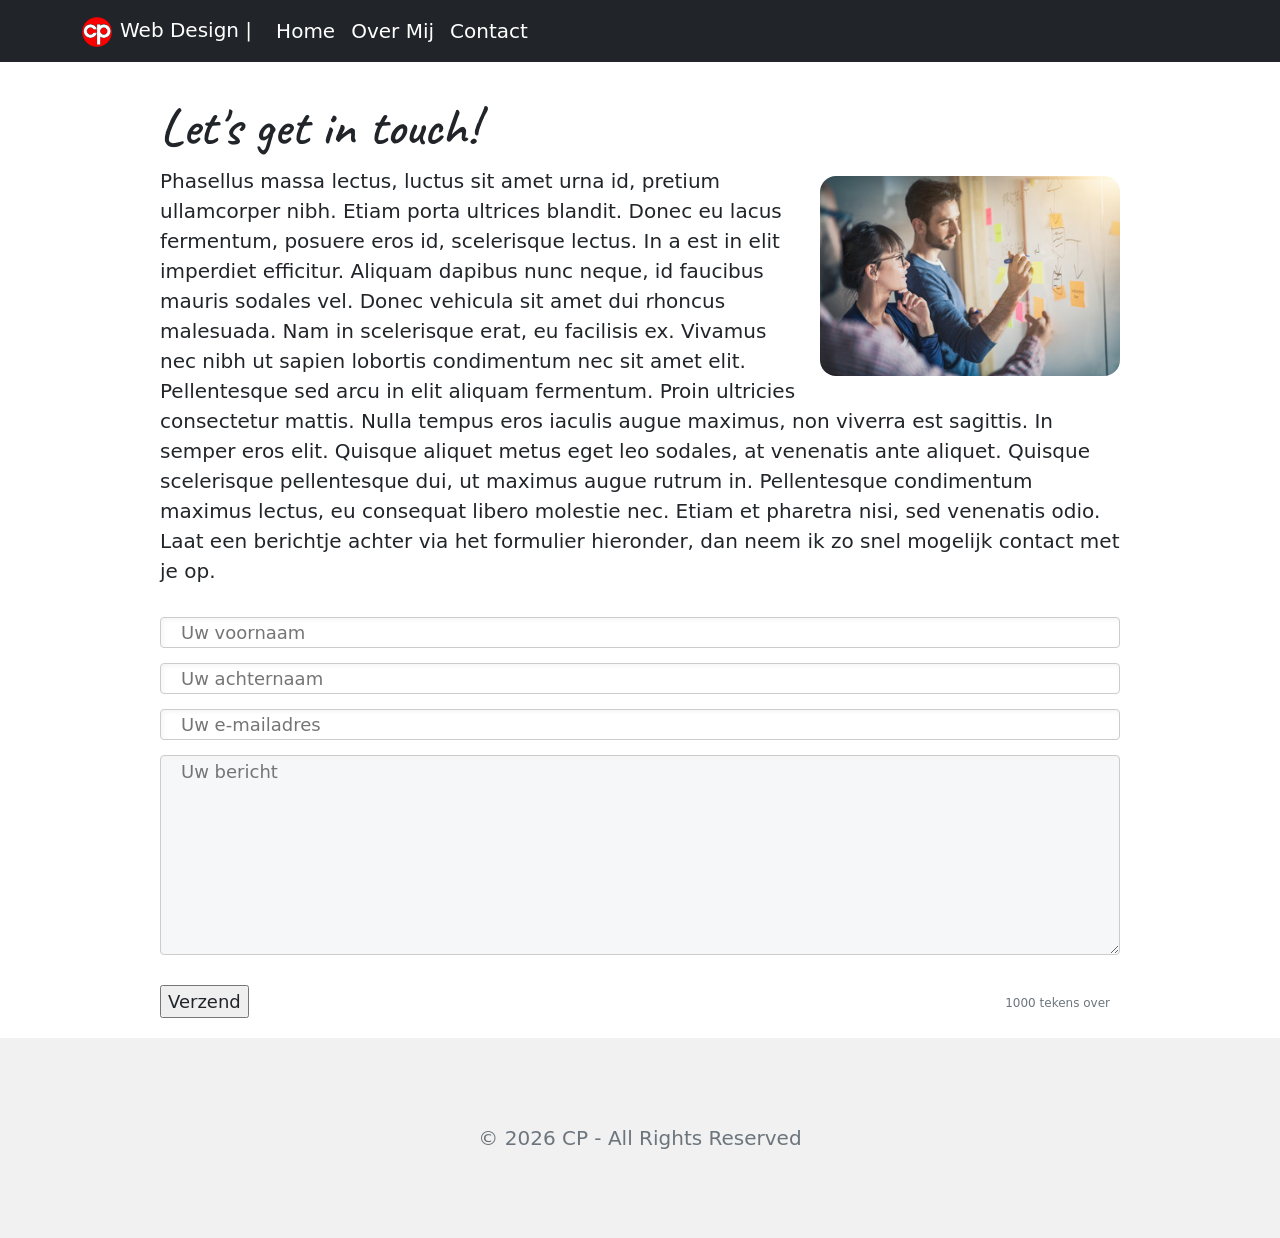
<file: contact.html>
<!DOCTYPE html>
<html lang="en">
<head>
<title>Contact</title>
<meta charset="utf-8">
<meta name="viewport" content="width=device-width, initial-scale=1">
<link href="https://cdn.jsdelivr.net/npm/bootstrap@5.3.0/dist/css/bootstrap.min.css" rel="stylesheet" integrity="sha384-9ndCyUaIbzAi2FUVXJi0CjmCapSmO7SnpJef0486qhLnuZ2cdeRhO02iuK6FUUVM" crossorigin="anonymous">
<link rel="stylesheet" href="CSS/CSS.css">
<link rel="preconnect" href="https://fonts.googleapis.com">
<link rel="preconnect" href="https://fonts.gstatic.com" crossorigin>
<link href="https://fonts.googleapis.com/css2?family=Caveat:wght@400;600&display=swap" rel="stylesheet">
<link rel="icon" type="image/png" href="Afbeeldingen/Favicon.png">
</head>
<body>
<header>
<nav class="navbar navbar-expand-md navbar-dark bg-dark fixed-top">
<div class="container"><a class="navbar-brand" href="index.html"><img src="Afbeeldingen/Logo.png" width="30" height="30" alt="Logo"><span class="ms-2">Web Design |</span></a>
<button class="navbar-toggler" type="button" data-bs-toggle="collapse" data-bs-target="#navbarCollapse">
<span class="navbar-toggler-icon"></span></button>
<div class="collapse navbar-collapse" id="navbarCollapse"><ul class="navbar-nav me-auto">
<li class="nav-item"><a class="nav-link active" href="index.html">Home</a></li>
<li class="nav-item"><a class="nav-link" href="overmij.html">Over Mij</a></li>
<li class="nav-item"><a class="nav-link" href="contact.html">Contact</a></li>
</ul>
</div>
</div>
</nav>
<script src="https://cdn.jsdelivr.net/npm/bootstrap@5.3.0/dist/js/bootstrap.bundle.min.js"></script>
</header>
<main class="container-sm mt-5 pt-5">
<div class="content-narrow">
<div class="row align-items-start mt-7">
<h1 class="hello-title">Let's get in touch!</h1>
<p class="lead"><img src="Afbeeldingen/pngtree-collaborative-business-meeting-young-asian-professionals-brainstorming-and-planning-in-office-for-.jpg" alt="Pngtree" class="laptop-img">Phasellus massa lectus, luctus sit amet urna id, pretium ullamcorper nibh. Etiam porta ultrices blandit. Donec eu lacus fermentum, posuere eros id, scelerisque lectus. In a est in elit imperdiet efficitur. Aliquam dapibus nunc neque, id faucibus mauris sodales vel. Donec vehicula sit amet dui rhoncus malesuada. Nam in scelerisque erat, eu facilisis ex. Vivamus nec nibh ut sapien lobortis condimentum nec sit amet elit. Pellentesque sed arcu in elit aliquam fermentum. Proin ultricies consectetur mattis. Nulla tempus eros iaculis augue maximus, non viverra est sagittis. In semper eros elit.
Quisque aliquet metus eget leo sodales, at venenatis ante aliquet. Quisque scelerisque pellentesque dui, ut maximus augue rutrum in. Pellentesque condimentum maximus lectus, eu consequat libero molestie nec. Etiam et pharetra nisi, sed venenatis odio. Laat een berichtje achter via het formulier hieronder, dan neem ik zo snel mogelijk contact met je op.</p>
<form id="contactform" action="https://formspree.io/f/mbdroonj" method="post">
<input type="text" name="voornaam" placeholder="Uw voornaam" maxlength="20"/>
<input type="text" name="achternaam" placeholder="Uw achternaam" maxlength="20"/>
<input type="email" name="email" required placeholder="Uw e-mailadres"/>
<input type="hidden" name="_subject" value="Website contact"/>
<div class="textarea-wrapper">
<textarea id="message" name="message" placeholder="Uw bericht" maxlength="1000" rows="6" required></textarea>
<input type="text" name="_gotcha" style="display:none"/>
<input type="submit" value="Verzend">
<small><span id="charsLeft">1000</span> tekens over</small>
</div>
</div>
</form>
</div>
</div>
</main>
<footer class="footer"><div class="footer-inner">© 2026 CP - All Rights Reserved</div></footer>
<script>
const textarea = document.getElementById('message');
const counter = document.getElementById('charsLeft');
const max = textarea.maxLength;
function updateCount() {
const used = textarea.value.length;
counter.textContent = max - used;
}
textarea.addEventListener('input', updateCount);
updateCount(); // set correct value on page load
</script>
</body>
</html>
</file>
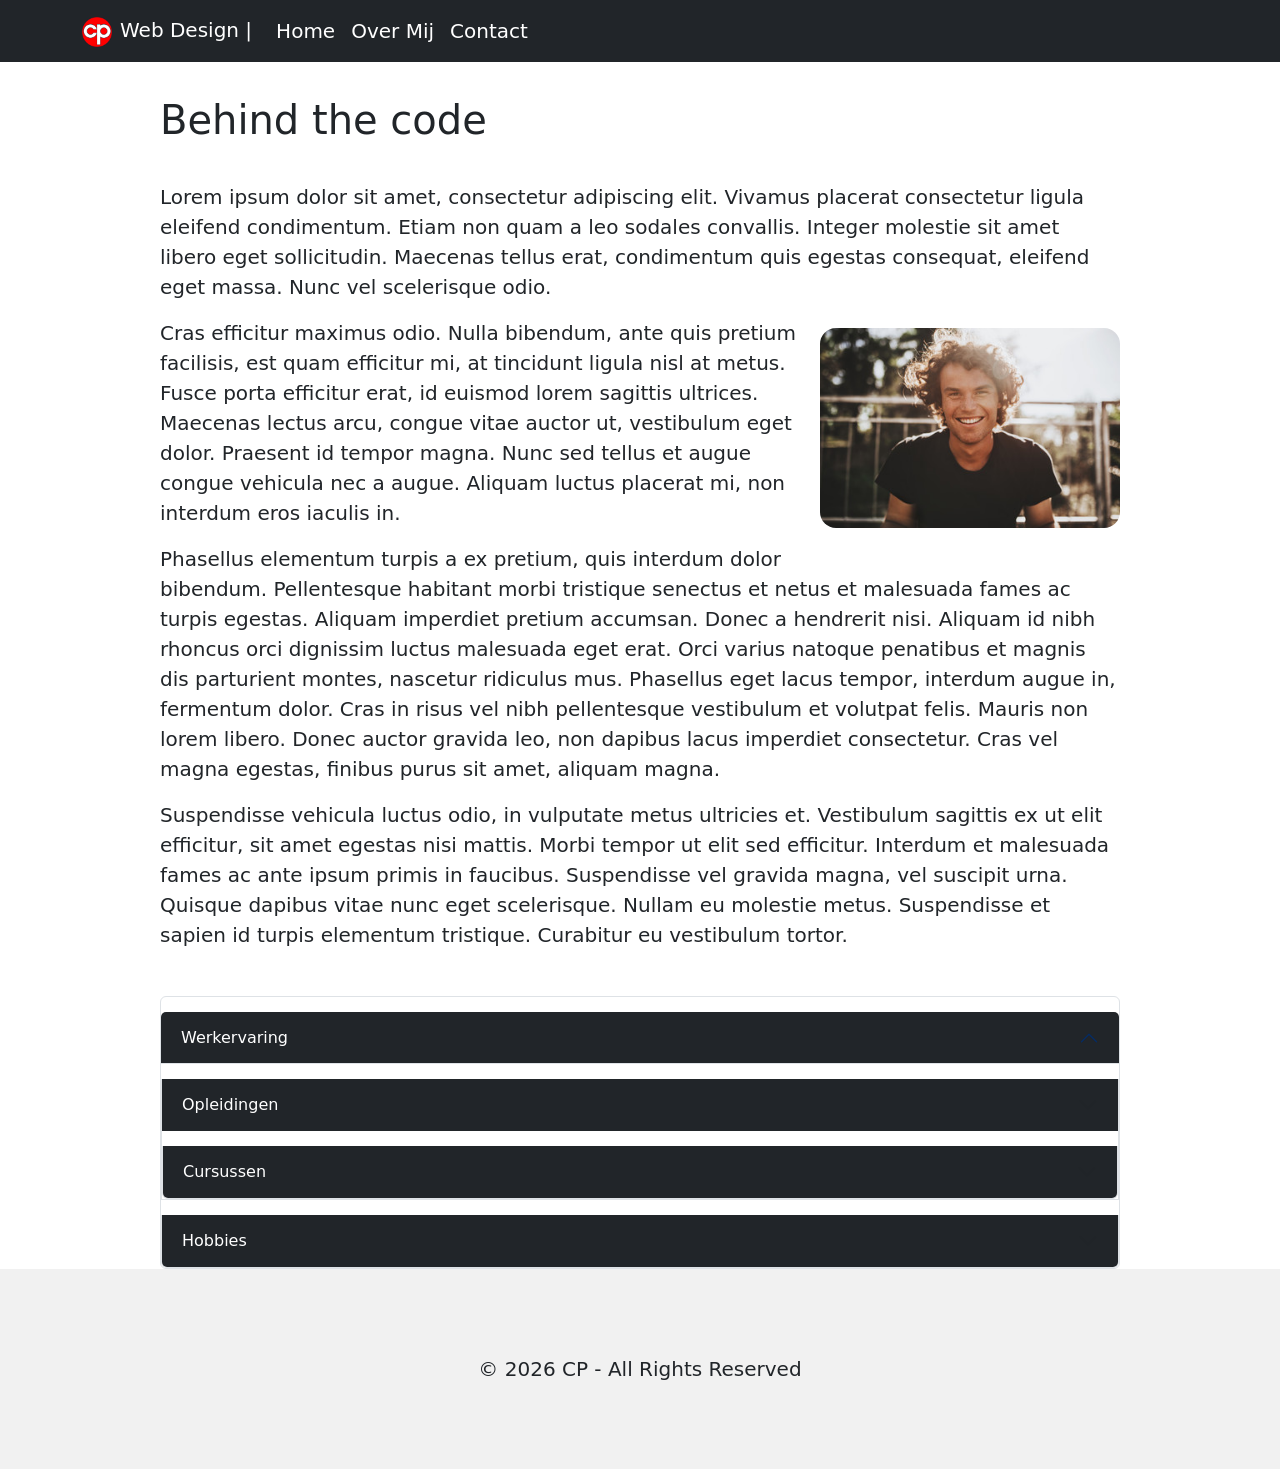
<file: overmij.html>
<!DOCTYPE html>
<html lang="en">
<head>
<title>Over Mij</title>
<meta charset="utf-8">
<meta name="viewport" content="width=device-width, initial-scale=1">
<link href="https://cdn.jsdelivr.net/npm/bootstrap@5.3.0/dist/css/bootstrap.min.css" rel="stylesheet" integrity="sha384-9ndCyUaIbzAi2FUVXJi0CjmCapSmO7SnpJef0486qhLnuZ2cdeRhO02iuK6FUUVM" crossorigin="anonymous">
<link rel="stylesheet" href="CSS/CSS.css">
<link rel="preconnect" href="https://fonts.googleapis.com">
<link rel="preconnect" href="https://fonts.gstatic.com" crossorigin>
<link href="https://fonts.googleapis.com/css2?family=Caveat:wght@400;600&display=swap" rel="stylesheet">
<link rel="icon" type="image/png" href="Afbeeldingen/Favicon.png">
</head>
<body>
<header>
<nav class="navbar navbar-expand-md navbar-dark bg-dark fixed-top">
<div class="container"><a class="navbar-brand" href="index.html"><img src="Afbeeldingen/Logo.png" width="30" height="30" alt="Logo"><span class="ms-2">Web Design |</span></a>
<button class="navbar-toggler" type="button" data-bs-toggle="collapse" data-bs-target="#navbarCollapse">
<span class="navbar-toggler-icon"></span></button>
<div class="collapse navbar-collapse" id="navbarCollapse">
<ul class="navbar-nav me-auto">
<li class="nav-item"><a class="nav-link" href="index.html">Home</a></li>
<li class="nav-item"><a class="nav-link active" href="overmij.html">Over Mij</a></li>
<li class="nav-item"><a class="nav-link" href="contact.html">Contact</a></li>
</ul>
</div>
</nav>
</header>
<main class="container-sm mt-5 pt-5">
<div class="content-narrow">
<h1>Behind the code</h1>
<br>
<p>Lorem ipsum dolor sit amet, consectetur adipiscing elit. Vivamus placerat consectetur ligula eleifend condimentum. Etiam non quam a leo sodales convallis. Integer molestie sit amet libero eget sollicitudin. Maecenas tellus erat, condimentum quis egestas consequat, eleifend eget massa. Nunc vel scelerisque odio.</p>
<img src="Afbeeldingen/240_F_223535379_4aP4NtC4KIPYFSfcOFKWWX8HX0NxB285.jpg" alt="Laptop" class="laptop-img">
<p>Cras efficitur maximus odio. Nulla bibendum, ante quis pretium facilisis, est quam efficitur mi, at tincidunt ligula nisl at metus. Fusce porta efficitur erat, id euismod lorem sagittis ultrices. Maecenas lectus arcu, congue vitae auctor ut, vestibulum eget dolor. Praesent id tempor magna. Nunc sed tellus et augue congue vehicula nec a augue. Aliquam luctus placerat mi, non interdum eros iaculis in.</p>
<p>Phasellus elementum turpis a ex pretium, quis interdum dolor bibendum. Pellentesque habitant morbi tristique senectus et netus et malesuada fames ac turpis egestas. Aliquam imperdiet pretium accumsan. Donec a hendrerit nisi. Aliquam id nibh rhoncus orci dignissim luctus malesuada eget erat. Orci varius natoque penatibus et magnis dis parturient montes, nascetur ridiculus mus. Phasellus eget lacus tempor, interdum augue in, fermentum dolor. Cras in risus vel nibh pellentesque vestibulum et volutpat felis. Mauris non lorem libero. Donec auctor gravida leo, non dapibus lacus imperdiet consectetur. Cras vel magna egestas, finibus purus sit amet, aliquam magna.</p>
<p>Suspendisse vehicula luctus odio, in vulputate metus ultricies et. Vestibulum sagittis ex ut elit efficitur, sit amet egestas nisi mattis. Morbi tempor ut elit sed efficitur. Interdum et malesuada fames ac ante ipsum primis in faucibus. Suspendisse vel gravida magna, vel suscipit urna. Quisque dapibus vitae nunc eget scelerisque. Nullam eu molestie metus. Suspendisse et sapien id turpis elementum tristique. Curabitur eu vestibulum tortor.</p>
<br>
<div class="accordion" id="accordionExample">
<div class="accordion-item">
<h2 class="accordion-header" id="headingOne">
<button class="accordion-button" type="button" data-bs-toggle="collapse" data-bs-target="#collapseOne" aria-expanded="true" aria-controls="collapseOne">Werkervaring</button>
</h2>
<div id="collapseOne" class="accordion-collapse collapse" aria-labelledby="headingOne">
<div class="accordion-body">
<div class="mb-3">
<h6 class="mb-1">Rotterdam Gemeentebelastingen</h6>
<p class="mb-0">Financieel Administratief Medewerker</p>
<p>feb. 2022 – heden</p>
</div>
<hr>
<div>
<h6 class="mb-1">Stedin</h6>
<p class="mb-0">Administratief Medewerker</p>
<p>apr. 2019 – dec. 2021</p>
</div>
</div>
</div>
<div class="accordion-item">
<h2 class="accordion-header" id="headingTwo">
<button class="accordion-button collapsed" type="button" data-bs-toggle="collapse" data-bs-target="#collapseTwo" aria-expanded="false" aria-controls="collapseTwo">Opleidingen</button>
</h2>
<div id="collapseTwo" class="accordion-collapse collapse" aria-labelledby="headingTwo">
<div class="accordion-body">
<div class="mb-3">
<h6 class="mb-1">Hogeschool Saxion</h6>
<p class="mb-0">Bedrijfskunde</p>
<p>sep. 2014 – jul. 2018</p>
</div>
<hr>
<div class="mb-3">
<h6 class="mb-1">MBO Aventus</h6>
<p class="mb-0">Marketing & Communicatie</p>
<p>sep. 2010 – jul. 2014</p>
</div>
<hr>
<div class="mb-3">
<h6 class="mb-1">VMBO Etty Hillesum Lyceum</h6>
<p class="mb-0">Theoretische Leerweg</p>
<p>sep. 2006 – jul. 2010</p>
</div>
</div>
</div>
<div class="accordion-item">
<h2 class="accordion-header" id="headingThree">
<button class="accordion-button collapsed" type="button" data-bs-toggle="collapse" data-bs-target="#collapseThree" aria-expanded="false" aria-controls="collapseThree">Cursussen</button>
</h2>
<div id="collapseThree" class="accordion-collapse collapse" aria-labelledby="headingThree">
<div class="accordion-body">
<div class="mb-3">
<h6 class="mb-1">Nationale Handelsacademie</h6>
<p class="mb-0">Full Stack Developer</p>
<p>dec. 2025 – heden</p>
</div>
<hr>
<div>
<h6 class="mb-1">Leidse Onderwijs Instellingen</h6>
<p class="mb-0">Functioneel Beheer</p>
<p>okt. 2024 – apr. 2025</p>
</div>
</div>
</div>
</div>
</div>
<div class="accordion-item">
<h2 class="accordion-header" id="headingFour">
<button class="accordion-button collapsed" type="button" data-bs-toggle="collapse" data-bs-target="#collapseFour" aria-expanded="false" aria-controls="collapseTwo">Hobbies</button>
</h2>
<div id="collapseFour" class="accordion-collapse collapse" aria-labelledby="headingFour">
<div class="accordion-body">
<div class="mb-3">
<h6 class="mb-1">Tennissen, piano spelen, uiteten gaan</h6>
</div>
</div>
</div>
</div>
</div>
</main>
<footer class="footer">
<div class="container">© 2026 CP - All Rights Reserved</div>
</footer>
<script src="https://cdn.jsdelivr.net/npm/bootstrap@5.3.0/dist/js/bootstrap.bundle.min.js"></script>
</body>
</html>
</file>
<file: CSS/CSS.css>
/* TYPOGRAPHY */

.hello-title {
  font-family: "Caveat", cursive;
  font-size: 52px;  
  font-weight: 600;
  letter-spacing: 0.2px;
}


.dialect-title, .dialect-subtitle {
  font-family: "Caveat", cursive;
  font-weight: 600;
  font-size: 3.8rem;
  color: #333;
}

.dialect-subtitle {
  font-family: "Caveat", cursive;
  font-weight: 400;
  font-size: 3.0rem;
  color: #333;
}


/* Navigation menu */
.navbar-dark .nav-link {
  color: white;
}


.navbar .nav-link:hover {
  color: red; /* subtle Bootstrap-gray */
}


/*Profile*/
.profile-img {
  width: 250px;
  height: 250px;
  object-fit: cover;
  border-radius: 50%;
}


.profile-caption {
    font-family: 'Caveat', cursive;
    margin-top: 10px;
    font-size: 1.4rem;
    color: #333;
}


/*Video*/
.hero-video {
  position: relative;
  width: 100%;
  height: 50vh; /* top half of the screen */
  overflow: hidden;
  margin-top: 56px; /* height of Bootstrap fixed navbar */
}

.hero-video video {
  width: 100%;
  height: 100%;
  object-fit: cover; /* fills without stretching */
}


/* TEKST OP VIDEO */

.hero-text {
  position: absolute;
  top: 50%;
  left: 50%;
  transform: translate(-50%, -50%);
  color: white;

  font-family: 'Bodoni Moda', serif;
  font-size: clamp(0.7rem, 5vw, 3rem);
  font-weight: 400;
  letter-spacing: 0.2em;
  text-transform: uppercase;

  text-align: center;
  line-height: 1;
  white-space: nowrap;

  text-shadow: 0 10px 40px rgba(0, 0, 0, 0.35);
  pointer-events: none;


  opacity: 0;                 /* start invisible */
  animation: fadeInHero 5s ease-in-out forwards;
}

/* Animation */
@keyframes fadeInHero {from {opacity: 0; transform: translate(-50%, -45%); /* slightly lower */}
  to {opacity: 1; transform: translate(-50%, -50%);}
}


.gallery-img {
  width: 100%;
  max-width: 200px;
  aspect-ratio: 1 / 1;   /* vierkant */
  object-fit: cover;     /* cropt netjes */
  transition: transform 0.35s ease;
}

.gallery-img:hover {
  transform: scale(1.08);
}



.col {
  overflow: hidden;
}


html, body {
  height: 100%;
  margin: 0;
}

body {
  display: flex;
  flex-direction: column;
  font-size: 1.25rem;
  font-weight: 300;
}


main {
  flex: 1;
}


/* === CONTACT FORM === */
form {
  margin: 20px 0;
}


input[type="text"],
input[type="email"],
textarea,
select {
  width: 100%;
  display: block;
  margin: 15px 0;
  box-sizing: border-box;
  border-radius: 4px;
  border: 1px solid #ccc;     /* unified border */
  box-shadow: inset 2px 2px 5px whitesmoke;
  font-size: 18px;
  padding-left: 20px;
}


textarea {
  height: 200px;
  background-color: rgb(246, 247, 248);
}


input[type="submit"], button {
  color: inherit;
  margin-top: 15px;
  font-family: inherit;
  font-size: 18px;
}


button:active {
  background-color: lightgreen;
  color: blue;
  border-radius: 8px;
  box-shadow: inset 2px 2px 5px green;
}


.textarea-wrapper {
  position: relative;
}

.textarea-wrapper textarea {
  width: 100%;
}

.textarea-wrapper small {
  position: absolute;
  bottom: 6px;
  right: 10px;
  font-size: 12px;
  color: #6c757d;
  pointer-events: none;   /* voorkomt dat je erop klikt */
}


/*Accordion*/
/* Same color in all states */
.accordion-button, .accordion-button:not(.collapsed) {
  background-color: #212529; /* pick your color */
  color: #ffffff;
}

/* Remove hover effect completely */
.accordion-button:hover {
  background-color: #212529;
  color: #ffffff;
}

/* Remove focus glow */
.accordion-button:focus {
  box-shadow: none;
}


.laptop-img {
  float: right;
  width: 300px;
  margin: 10px 0 20px 20px;
  border-radius: 16px;
}


.content-narrow {
  max-width: 960px;      /* leesbreedte */
  margin: 0 auto;        /* centreert */
}


.contact-image {
  /*margin-top: 150px;*/
  border-radius: 16px;
  box-shadow: 0 10px 30px rgba(0, 0, 0, 0.15);
}


/* === FOOTER === */
.footer {
  background-color: #f1f1f1;
  width: 100%;
  min-height: 200px;
  padding: 10px 0;
  display: flex;              /* center content */
  align-items: center;        /* verticaal */
  justify-content: center;    /* horizontaal */
  text-align: center;
}


.footer-inner {
  max-width: 1140px;
  padding: 20px 15px;
  color: #6c757d;
}
</file>
